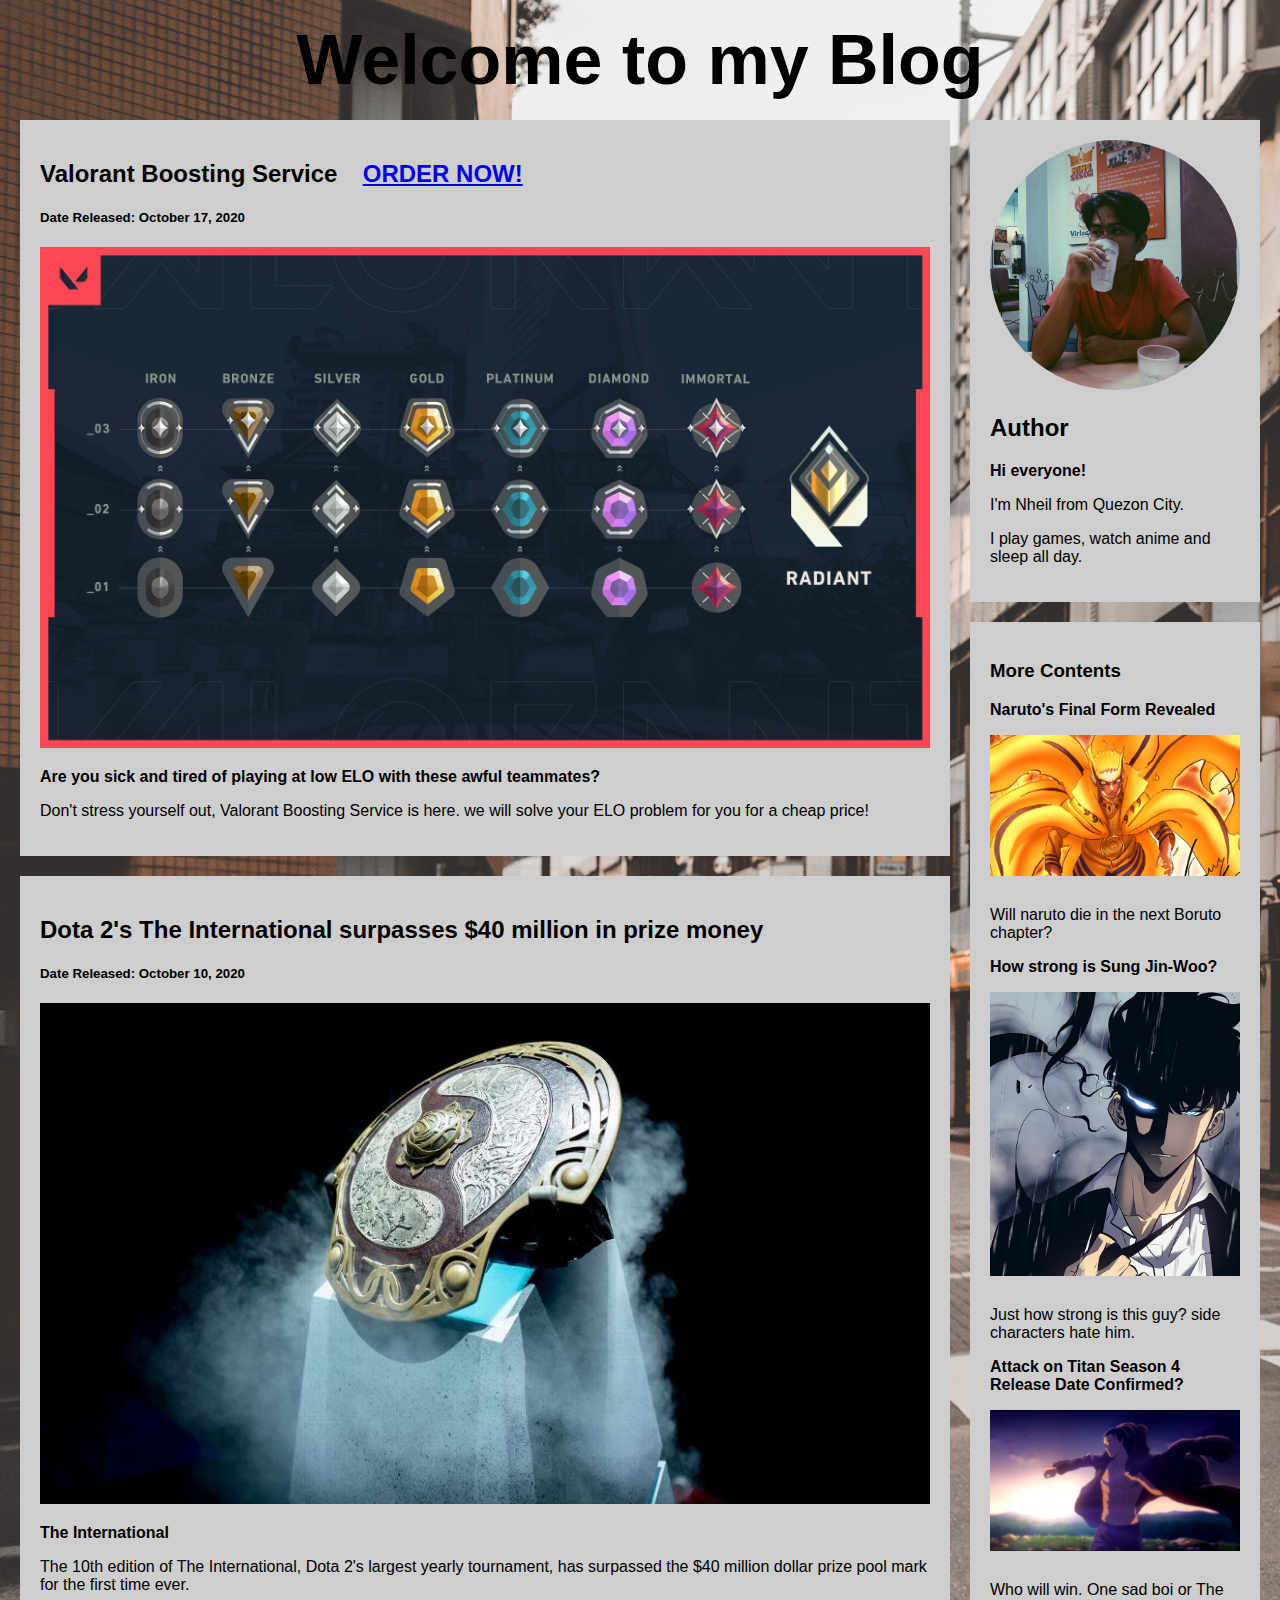
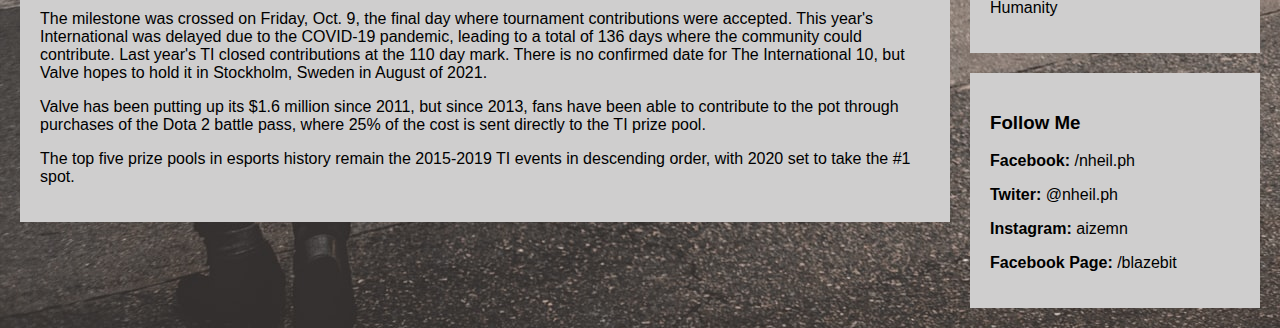
<file: index2.html>
<!DOCTYPE html>
<html>
<head>
<meta name="viewport" content="width=device-width, initial-scale=1">
<title>Nheil</title>
<link rel="stylesheet" type="text/css" href="css/styles2.css">
<body background="img/background.jpg">

<header>
 		<h1>Welcome to my Blog</h1>
</header>
 		<div class="row">
 		<div class="left-column">
 	  	<div class="card">
 		<h2>Valorant Boosting Service &ensp; <a href="index3.html">ORDER NOW! </a> </h2> 
 
 		<h5>Date Released: October 17, 2020</h5>
 		<img src="img/rank.jpg" alt="blog "/>
 		<p><b>Are you sick and tired of playing at low ELO with these awful teammates?</b></p>
 		<p>Don't stress yourself out, Valorant Boosting Service is here. we will solve your ELO problem for you for a cheap price!</p>
 	  	</div>
 	  	<div class="card">
 		<h2>Dota 2's The International surpasses $40 million in prize money</h2>
 		<h5>Date Released: October 10, 2020</h5>
 		<img src="img/immortal.jpg" alt="blog "/>
 		<p><b>The International</b></p>
 		<p>The 10th edition of The International, Dota 2's largest yearly tournament, has surpassed the $40 million dollar prize pool mark for the first time ever.</p>

		<p>The milestone was crossed on Friday, Oct. 9, the final day where tournament contributions were accepted. This year's International was delayed due to the COVID-19 pandemic, leading to a total of 136 days where the community could contribute. Last year's TI closed contributions at the 110 day mark. There is no confirmed date for The International 10, but Valve hopes to hold it in Stockholm, Sweden in August of 2021.</p>

		<p>Valve has been putting up its $1.6 million since 2011, but since 2013, fans have been able to contribute to the pot through purchases of the Dota 2 battle pass, where 25% of the cost is sent directly to the TI prize pool.</p>
		<p>The top five prize pools in esports history remain the 2015-2019 TI events in descending order, with 2020 set to take the #1 spot.</p>
 	    </div>
 		</div>

 		<div class="right-column">
 			
 		<div class="card2"><img src="img/author.jpg" alt="me"/> 
 		<h2>Author</h2>
 		<p><b>Hi everyone!</b></p>
		<p>I'm Nheil from Quezon City. </p>
		<p>I play games, watch anime and sleep all day.</p></div>
 		<div class="card">
 		<h3>More Contents</h3>
 		<p><b>Naruto's Final Form Revealed</b></p>
 		<img src="img/naruto.jpg" alt="popular"/>
 		<p>Will naruto die in the next Boruto chapter?</p>
 		<p><b>How strong is Sung Jin-Woo?</b></p>
 		<img src="img/sung.jpg" alt="popular"/>
 		<p>Just how strong is this guy? side characters hate him.</p>
 		<p><b>Attack on Titan Season 4 Release Date Confirmed?</b></p>
 		<img src="img/eren.png" alt="popular"/>
 	    <p>Who will win. One sad boi or The Humanity</p>
 		</div>
 		<div class="card">
 		<h3>Follow Me</h3>
 		<p><b>Facebook:</b> /nheil.ph</p>
 		<p><b>Twiter:</b> @nheil.ph</p>
 		<p><b>Instagram:</b> aizemn</p>
 		<p><b>Facebook Page:</b> /blazebit</p>
 		</div>
 		</div>
	 	</div>



</body>
</head>
</file>
<file: css/styles2.css>
body{
	font-family: Arial;
	margin:0;
	padding:20px;
	
}
*{
	box-sizing: border-box;
}
	.row:after{
	content: '';
	display: table;
	clear: both;
}
header{
	background-color: 0,0,0,2;
	padding:0px;

}
header h1{
	text-align: center;
	font-size:70px;
	color:black;
	margin:0px;
}

h2{
	color:#000000;
	margin:1.5 0px;	
}
	.left-column{
	float: left;
	width: 75%;	
}

	.right-column{
 	width: 25%;
 	float: right;
 	padding-left:20px;
}

	.card{
	padding: 20px;
	background-color: #CFCECE;
 	margin-top:20px;

}

	.card img{
	width: 100%;

}
	.card2{
	padding: 20px;
	background-color: #CFCECE;
 	margin-top:20px;

}

	.card2 img{
	width: 100%;
	border-radius: 50%;
}


	.right-column .card img{
	margin-bottom: 10px;
}
</file>
